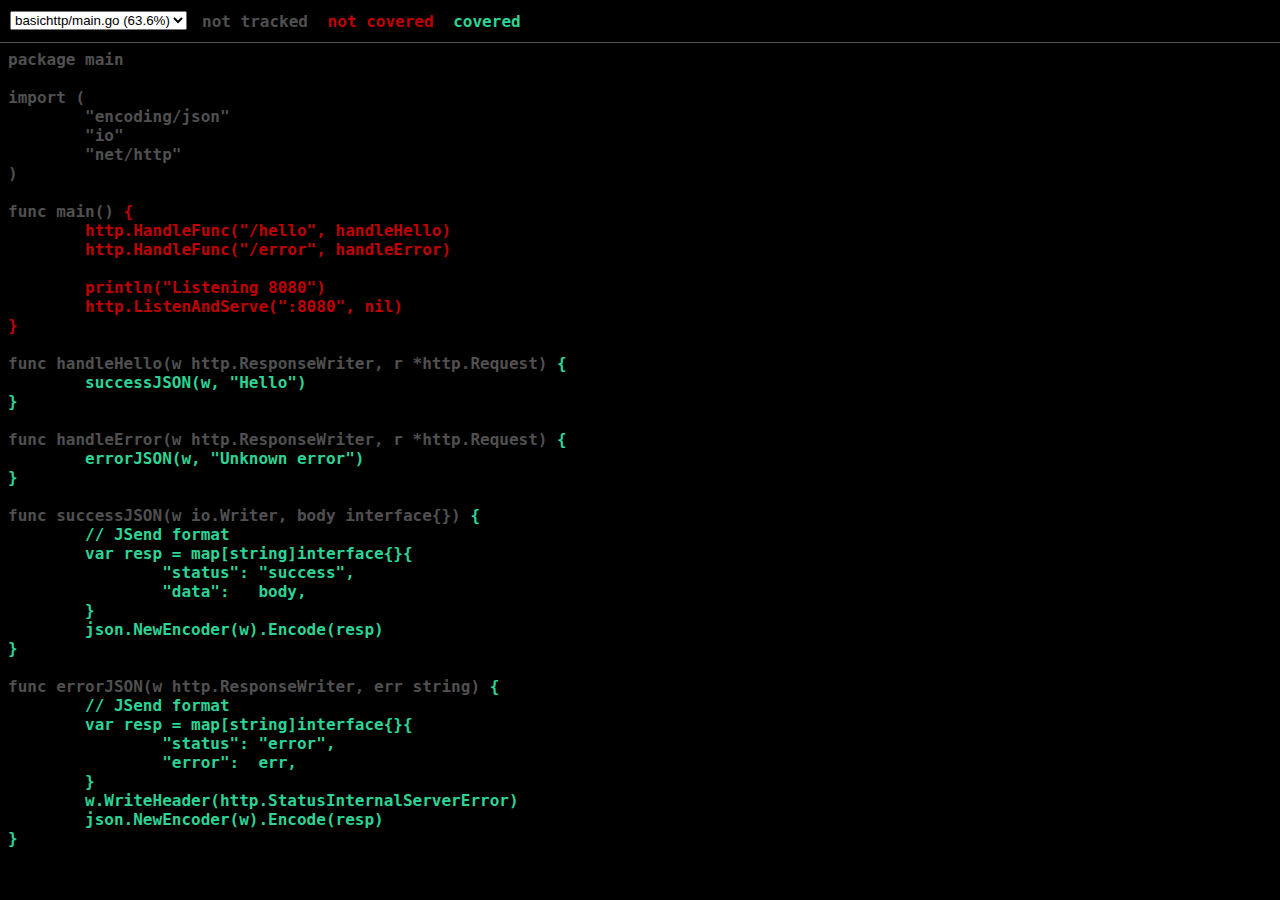
<file: basichttp/coverage.html>
<!DOCTYPE html>
<html>
	<head>
		<meta http-equiv="Content-Type" content="text/html; charset=utf-8">
		<style>
			body {
				background: black;
				color: rgb(80, 80, 80);
			}
			body, pre, #legend span {
				font-family: Menlo, monospace;
				font-weight: bold;
			}
			#topbar {
				background: black;
				position: fixed;
				top: 0; left: 0; right: 0;
				height: 42px;
				border-bottom: 1px solid rgb(80, 80, 80);
			}
			#content {
				margin-top: 50px;
			}
			#nav, #legend {
				float: left;
				margin-left: 10px;
			}
			#legend {
				margin-top: 12px;
			}
			#nav {
				margin-top: 10px;
			}
			#legend span {
				margin: 0 5px;
			}
			.cov0 { color: rgb(192, 0, 0) }
.cov1 { color: rgb(128, 128, 128) }
.cov2 { color: rgb(116, 140, 131) }
.cov3 { color: rgb(104, 152, 134) }
.cov4 { color: rgb(92, 164, 137) }
.cov5 { color: rgb(80, 176, 140) }
.cov6 { color: rgb(68, 188, 143) }
.cov7 { color: rgb(56, 200, 146) }
.cov8 { color: rgb(44, 212, 149) }
.cov9 { color: rgb(32, 224, 152) }
.cov10 { color: rgb(20, 236, 155) }

		</style>
	</head>
	<body>
		<div id="topbar">
			<div id="nav">
				<select id="files">
				
				<option value="file0">basichttp/main.go (63.6%)</option>
				
				</select>
			</div>
			<div id="legend">
				<span>not tracked</span>
			
				<span class="cov0">not covered</span>
				<span class="cov8">covered</span>
			
			</div>
		</div>
		<div id="content">
		
		<pre class="file" id="file0" style="display: none">package main

import (
        "encoding/json"
        "io"
        "net/http"
)

func main() <span class="cov0" title="0">{
        http.HandleFunc("/hello", handleHello)
        http.HandleFunc("/error", handleError)

        println("Listening 8080")
        http.ListenAndServe(":8080", nil)
}</span>

func handleHello(w http.ResponseWriter, r *http.Request) <span class="cov8" title="1">{
        successJSON(w, "Hello")
}</span>

func handleError(w http.ResponseWriter, r *http.Request) <span class="cov8" title="1">{
        errorJSON(w, "Unknown error")
}</span>

func successJSON(w io.Writer, body interface{}) <span class="cov8" title="1">{
        // JSend format
        var resp = map[string]interface{}{
                "status": "success",
                "data":   body,
        }
        json.NewEncoder(w).Encode(resp)
}</span>

func errorJSON(w http.ResponseWriter, err string) <span class="cov8" title="1">{
        // JSend format
        var resp = map[string]interface{}{
                "status": "error",
                "error":  err,
        }
        w.WriteHeader(http.StatusInternalServerError)
        json.NewEncoder(w).Encode(resp)
}</span>
</pre>
		
		</div>
	</body>
	<script>
	(function() {
		var files = document.getElementById('files');
		var visible;
		files.addEventListener('change', onChange, false);
		function select(part) {
			if (visible)
				visible.style.display = 'none';
			visible = document.getElementById(part);
			if (!visible)
				return;
			files.value = part;
			visible.style.display = 'block';
			location.hash = part;
		}
		function onChange() {
			select(files.value);
			window.scrollTo(0, 0);
		}
		if (location.hash != "") {
			select(location.hash.substr(1));
		}
		if (!visible) {
			select("file0");
		}
	})();
	</script>
</html>
</file>
